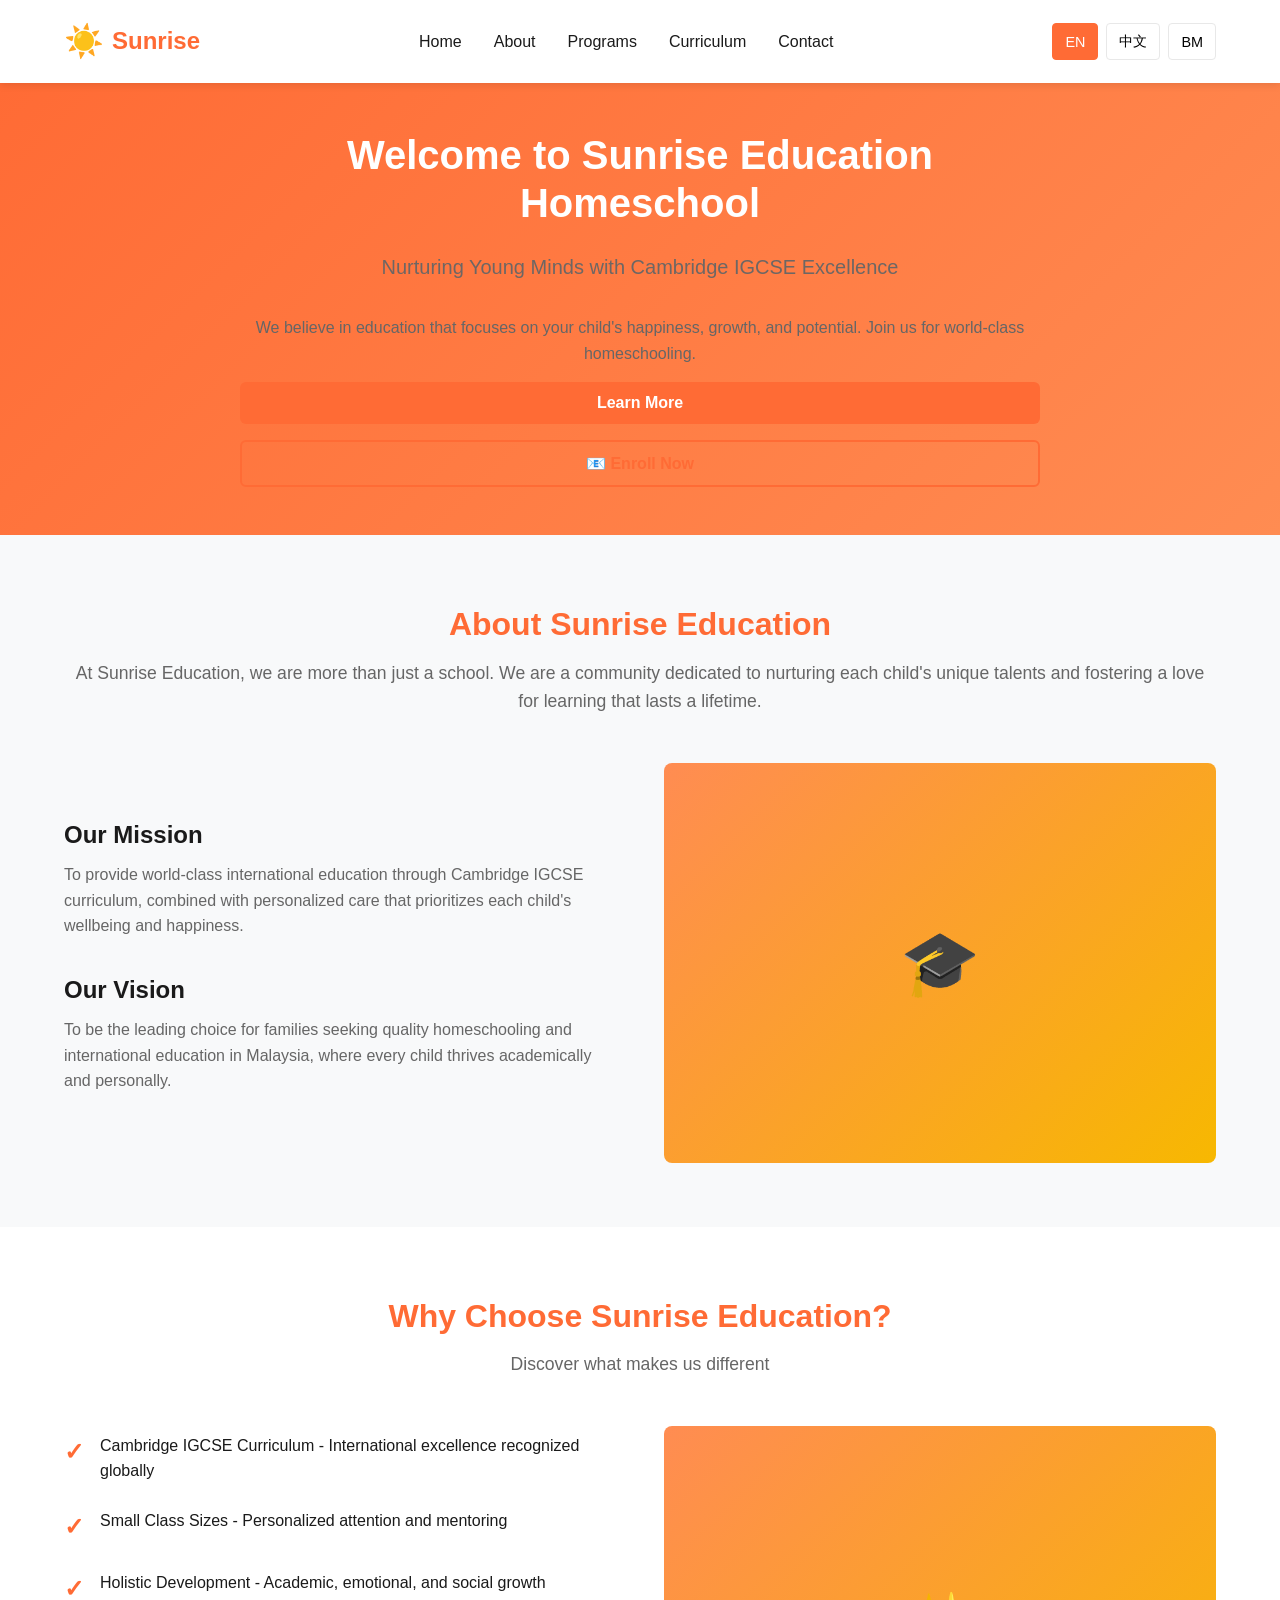
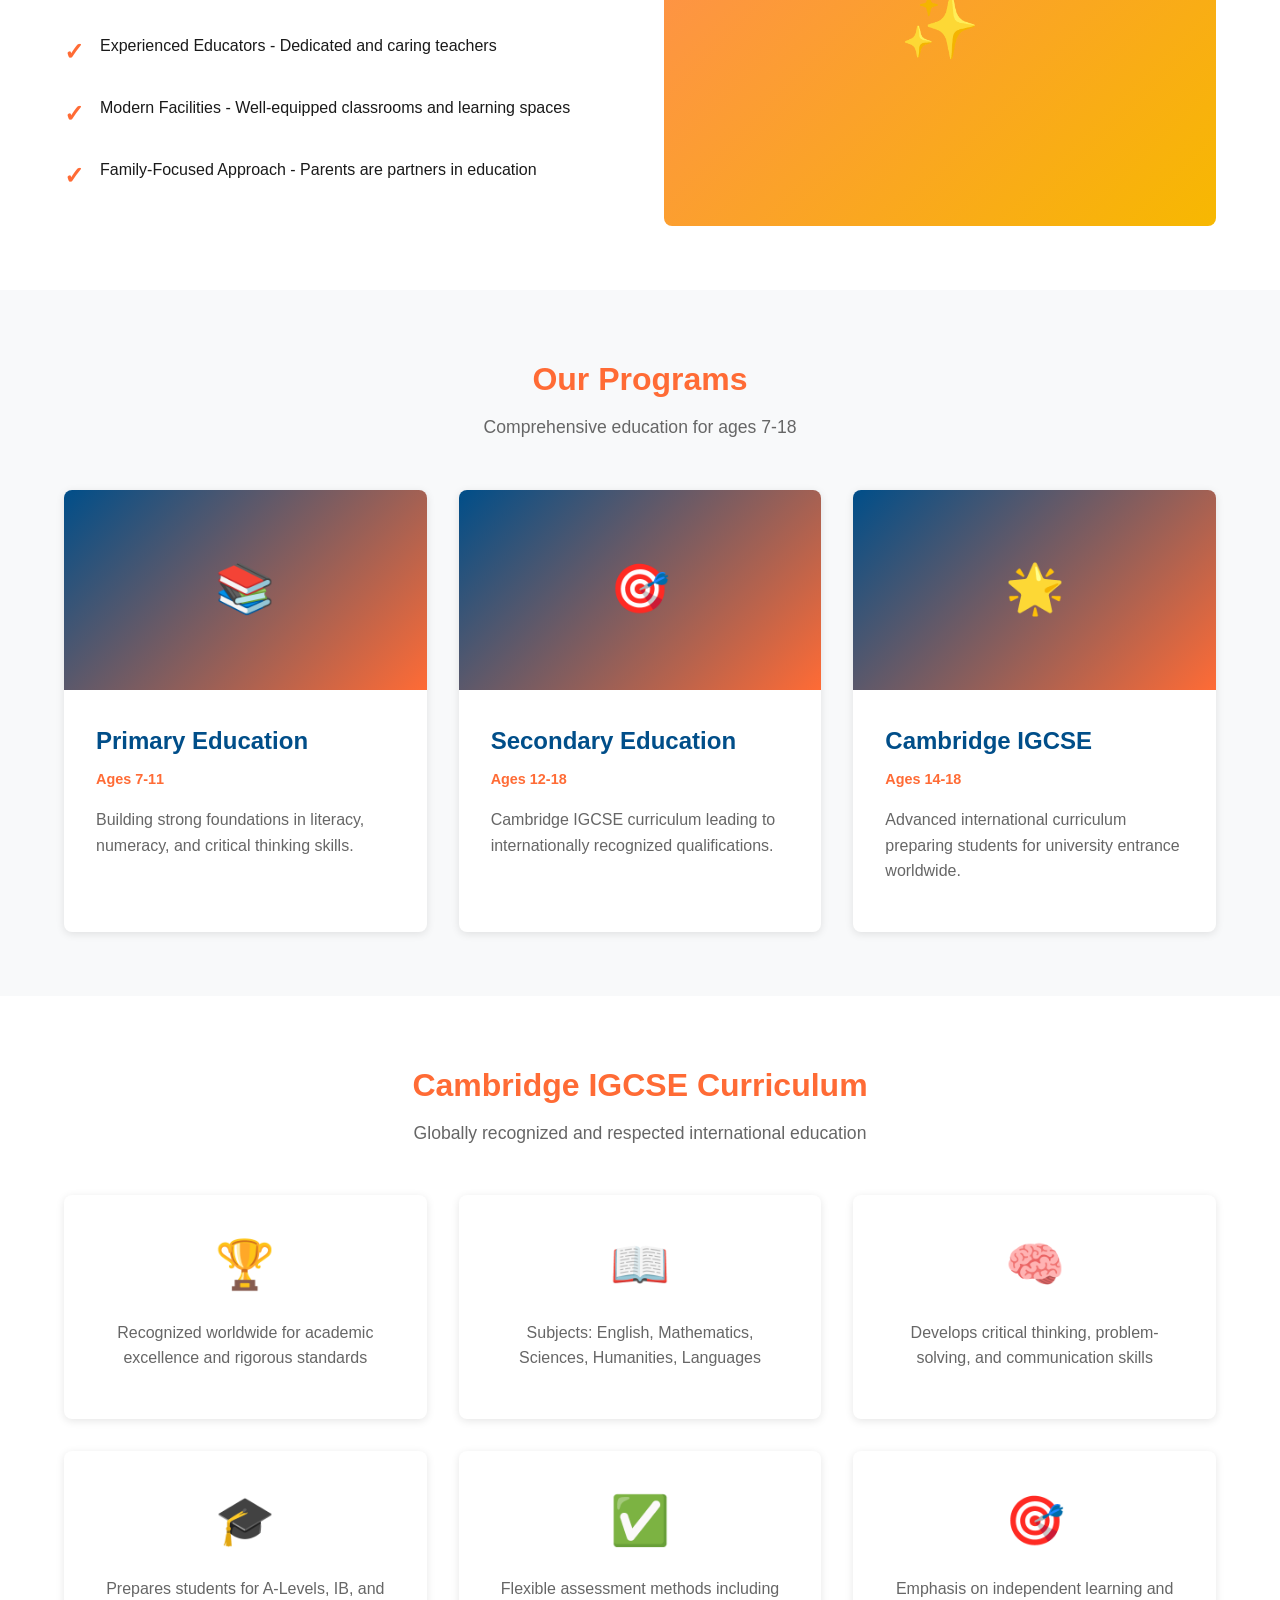
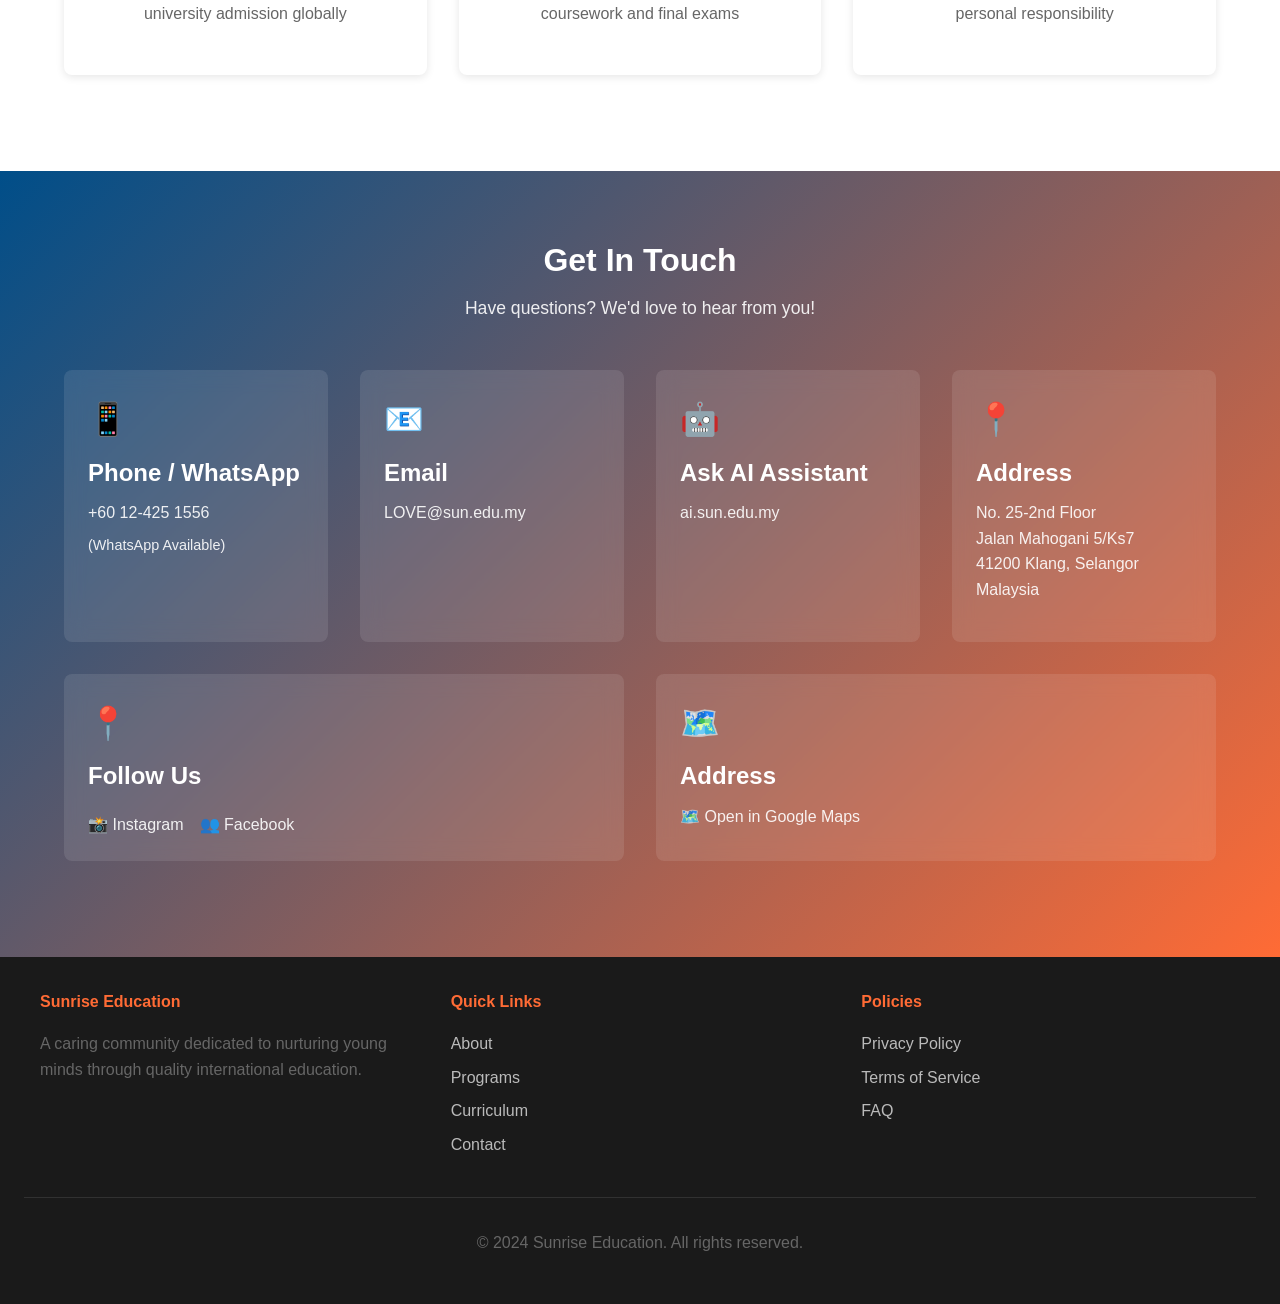
<file: index.html>
<!DOCTYPE html>
<html lang="en">
<head>
    <meta charset="UTF-8">
    <meta name="viewport" content="width=device-width, initial-scale=1.0">
    <meta name="description" content="Sunrise Education Homeschool - Cambridge IGCSE International Education for ages 7-18 in Malaysia">
    <meta name="keywords" content="homeschooling, international education, Cambridge IGCSE, Malaysia, Klang">
    <title>Sunrise Education Homeschool</title>
    <link rel="stylesheet" href="styles.css">
    <link rel="icon" type="image/svg+xml" href="data:image/svg+xml,<svg xmlns='http://www.w3.org/2000/svg' viewBox='0 0 100 100'><text y='75' font-size='75' fill='%23FF6B35'>☀</text></svg>">
</head>
<body>
    <div id="app"></div>
    <script src="i18n.js"></script>
    <script src="app.js"></script>
</body>
</html>
</file>
<file: styles.css>
:root {
  --primary: #FF6B35;
  --primary-dark: #E55A24;
  --primary-light: #FF8C52;
  --secondary: #004E89;
  --accent: #F7B801;
  --light-bg: #F8F9FA;
  --card-bg: #FFFFFF;
  --text-dark: #1a1a1a;
  --text-light: #666666;
  --border: #E8E8E8;
  --success: #4CAF50;
  --shadow: 0 2px 8px rgba(0, 0, 0, 0.1);
  --shadow-lg: 0 4px 16px rgba(0, 0, 0, 0.15);
}

* {
  margin: 0;
  padding: 0;
  box-sizing: border-box;
}

body {
  font-family: -apple-system, BlinkMacSystemFont, 'Segoe UI', 'Roboto', 'Oxygen',
    'Ubuntu', 'Cantarell', 'Fira Sans', 'Droid Sans', 'Helvetica Neue', sans-serif;
  -webkit-font-smoothing: antialiased;
  -moz-osx-font-smoothing: grayscale;
  color: var(--text-dark);
  background-color: var(--light-bg);
  line-height: 1.6;
}

/* Typography */
h1 {
  font-size: 2.5rem;
  font-weight: 700;
  line-height: 1.2;
  margin-bottom: 1rem;
}

h2 {
  font-size: 2rem;
  font-weight: 700;
  margin-bottom: 0.5rem;
}

h3 {
  font-size: 1.5rem;
  font-weight: 600;
  margin-bottom: 0.5rem;
}

p {
  color: var(--text-light);
  margin-bottom: 1rem;
}

/* Buttons */
.btn {
  display: inline-block;
  padding: 12px 24px;
  border-radius: 6px;
  font-weight: 600;
  text-decoration: none;
  border: none;
  cursor: pointer;
  transition: all 0.3s ease;
  font-size: 1rem;
  text-align: center;
}

.btn-primary {
  background-color: var(--primary);
  color: white;
}

.btn-primary:hover {
  background-color: var(--primary-dark);
  transform: translateY(-2px);
  box-shadow: var(--shadow-lg);
}

.btn-secondary {
  background-color: var(--secondary);
  color: white;
}

.btn-secondary:hover {
  background-color: #003a66;
  transform: translateY(-2px);
  box-shadow: var(--shadow-lg);
}

.btn-outline {
  border: 2px solid var(--primary);
  color: var(--primary);
  background-color: transparent;
}

.btn-outline:hover {
  background-color: var(--primary);
  color: white;
}

/* Header */
header {
  background-color: var(--card-bg);
  box-shadow: var(--shadow);
  position: sticky;
  top: 0;
  z-index: 100;
}

.header-container {
  display: flex;
  justify-content: space-between;
  align-items: center;
  padding: 1rem 1.5rem;
  max-width: 1200px;
  margin: 0 auto;
}

.logo {
  display: flex;
  align-items: center;
  gap: 0.5rem;
  font-size: 1.5rem;
  font-weight: 700;
  color: var(--primary);
  text-decoration: none;
}

.logo-icon {
  font-size: 2rem;
}

.nav-toggle {
  display: none;
  background: none;
  border: none;
  font-size: 1.5rem;
  cursor: pointer;
  color: var(--text-dark);
}

.header-right {
  display: flex;
  align-items: center;
  gap: 2rem;
}

.lang-selector {
  display: flex;
  gap: 0.5rem;
}

.lang-btn {
  background: none;
  border: 1px solid var(--border);
  padding: 0.5rem 0.75rem;
  border-radius: 4px;
  cursor: pointer;
  font-weight: 500;
  transition: all 0.3s ease;
  font-size: 0.9rem;
}

.lang-btn.active {
  background-color: var(--primary);
  color: white;
  border-color: var(--primary);
}

.lang-btn:hover:not(.active) {
  border-color: var(--primary);
  color: var(--primary);
}

nav ul {
  display: flex;
  list-style: none;
  gap: 2rem;
}

nav a {
  text-decoration: none;
  color: var(--text-dark);
  font-weight: 500;
  transition: color 0.3s ease;
}

nav a:hover {
  color: var(--primary);
}

/* Hero Section */
.hero {
  background: linear-gradient(135deg, var(--primary) 0%, var(--primary-light) 100%);
  color: white;
  padding: 3rem 1.5rem;
  text-align: center;
  min-height: 50vh;
  display: flex;
  align-items: center;
  justify-content: center;
}

.hero-content {
  max-width: 800px;
  animation: fadeInUp 0.8s ease;
}

.hero h1 {
  color: white;
  font-size: 2.5rem;
  margin-bottom: 1.5rem;
}

.hero .subtitle {
  font-size: 1.25rem;
  margin-bottom: 2rem;
  opacity: 0.95;
}

.hero-buttons {
  display: flex;
  flex-direction: column;
  gap: 1rem;
  justify-content: center;
  flex-wrap: wrap;
}

/* Container */
.container {
  max-width: 1200px;
  margin: 0 auto;
  padding: 0 1.5rem;
}

/* Sections */
section {
  padding: 4rem 1.5rem;
}

.section-title {
  text-align: center;
  margin-bottom: 3rem;
}

.section-title h2 {
  color: var(--primary);
  margin-bottom: 0.5rem;
}

.section-title p {
  font-size: 1.1rem;
  color: var(--text-light);
}

/* Features Grid */
.features-grid {
  display: grid;
  grid-template-columns: repeat(auto-fit, minmax(280px, 1fr));
  gap: 2rem;
  margin-bottom: 2rem;
}

.feature-card {
  background-color: var(--card-bg);
  padding: 2rem;
  border-radius: 8px;
  box-shadow: var(--shadow);
  transition: all 0.3s ease;
  text-align: center;
}

.feature-card:hover {
  transform: translateY(-8px);
  box-shadow: var(--shadow-lg);
}

.feature-icon {
  font-size: 3rem;
  margin-bottom: 1rem;
}

.feature-card h3 {
  color: var(--secondary);
  margin-bottom: 1rem;
}

/* Why Choose Us */
.why-choose {
  background-color: var(--card-bg);
}

.why-choose-content {
  display: grid;
  grid-template-columns: 1fr 1fr;
  gap: 3rem;
  align-items: center;
}

.why-choose-list {
  list-style: none;
}

.why-choose-list li {
  display: flex;
  gap: 1rem;
  margin-bottom: 1.5rem;
  font-size: 1rem;
}

.why-choose-list li:before {
  content: "✓";
  color: var(--primary);
  font-weight: bold;
  font-size: 1.5rem;
  flex-shrink: 0;
}

.why-choose-image {
  width: 100%;
  height: 400px;
  background: linear-gradient(135deg, var(--primary-light), var(--accent));
  border-radius: 8px;
  display: flex;
  align-items: center;
  justify-content: center;
  font-size: 4rem;
}

/* Programs */
.programs-grid {
  display: grid;
  grid-template-columns: repeat(auto-fit, minmax(300px, 1fr));
  gap: 2rem;
}

.program-card {
  background-color: var(--card-bg);
  border-radius: 8px;
  overflow: hidden;
  box-shadow: var(--shadow);
  transition: all 0.3s ease;
}

.program-card-image {
  height: 200px;
  background: linear-gradient(135deg, var(--secondary), var(--primary));
  display: flex;
  align-items: center;
  justify-content: center;
  font-size: 3rem;
  color: white;
}

.program-card-content {
  padding: 2rem;
}

.program-card h3 {
  color: var(--secondary);
  margin-bottom: 0.5rem;
}

.program-card .age-range {
  color: var(--primary);
  font-weight: 600;
  margin-bottom: 1rem;
  font-size: 0.9rem;
}

/* Contact Section */
.contact-section {
  background: linear-gradient(135deg, var(--secondary), var(--primary));
  color: white;
}

.contact-grid {
  display: grid;
  grid-template-columns: repeat(auto-fit, minmax(250px, 1fr));
  gap: 2rem;
  margin-bottom: 2rem;
}

.contact-item {
  background-color: rgba(255, 255, 255, 0.1);
  padding: 1.5rem;
  border-radius: 8px;
  backdrop-filter: blur(10px);
}

.contact-item-icon {
  font-size: 2rem;
  margin-bottom: 0.5rem;
}

.contact-item h3 {
  color: white;
  margin-bottom: 0.5rem;
}

.contact-item a,
.contact-item p {
  color: rgba(255, 255, 255, 0.9);
  text-decoration: none;
}

.contact-item a:hover {
  text-decoration: underline;
}

.contact-form {
  background-color: white;
  padding: 2rem;
  border-radius: 8px;
  margin-top: 2rem;
}

.form-group {
  margin-bottom: 1.5rem;
}

label {
  display: block;
  margin-bottom: 0.5rem;
  font-weight: 500;
  color: var(--text-dark);
}

input,
textarea {
  width: 100%;
  padding: 0.75rem;
  border: 1px solid var(--border);
  border-radius: 4px;
  font-family: inherit;
  font-size: 1rem;
  transition: border-color 0.3s ease;
}

input:focus,
textarea:focus {
  outline: none;
  border-color: var(--primary);
  box-shadow: 0 0 0 3px rgba(255, 107, 53, 0.1);
}

textarea {
  resize: vertical;
  min-height: 120px;
}

/* Footer */
footer {
  background-color: var(--text-dark);
  color: white;
  padding: 2rem 1.5rem;
  text-align: center;
}

.footer-content {
  max-width: 1200px;
  margin: 0 auto;
  display: grid;
  grid-template-columns: repeat(auto-fit, minmax(250px, 1fr));
  gap: 2rem;
  text-align: left;
  margin-bottom: 2rem;
}

.footer-section h4 {
  margin-bottom: 1rem;
  color: var(--primary);
}

.footer-section ul {
  list-style: none;
}

.footer-section ul li {
  margin-bottom: 0.5rem;
}

.footer-section a {
  color: rgba(255, 255, 255, 0.7);
  text-decoration: none;
  transition: color 0.3s ease;
}

.footer-section a:hover {
  color: var(--primary);
}

.footer-bottom {
  border-top: 1px solid rgba(255, 255, 255, 0.1);
  padding-top: 2rem;
  text-align: center;
  color: rgba(255, 255, 255, 0.7);
}

/* Animations */
@keyframes fadeInUp {
  from {
    opacity: 0;
    transform: translateY(30px);
  }
  to {
    opacity: 1;
    transform: translateY(0);
  }
}

/* Mobile First Responsive */
@media (max-width: 768px) {
  h1 {
    font-size: 1.75rem;
  }

  h2 {
    font-size: 1.5rem;
  }

  h3 {
    font-size: 1.25rem;
  }

  section {
    padding: 2rem 1.5rem;
  }

  .nav-toggle {
    display: block;
  }

  nav ul {
    flex-direction: column;
    gap: 1rem;
    display: none;
  }

  nav.active ul {
    display: flex;
  }

  .hero {
    min-height: 40vh;
    padding: 2rem 1.5rem;
  }

  .hero h1 {
    font-size: 1.75rem;
  }

  .hero .subtitle {
    font-size: 1rem;
  }

  .hero-buttons {
    flex-direction: column;
  }

  .why-choose-content {
    grid-template-columns: 1fr;
    gap: 2rem;
  }

  .why-choose-image {
    height: 250px;
  }

  .features-grid {
    grid-template-columns: 1fr;
  }

  .programs-grid {
    grid-template-columns: 1fr;
  }

  .contact-grid {
    grid-template-columns: 1fr;
  }

  .contact-form {
    padding: 1.5rem;
  }

  .footer-content {
    grid-template-columns: 1fr;
    text-align: center;
  }

  .header-right {
    gap: 1rem;
  }
}

@media (max-width: 480px) {
  h1 {
    font-size: 1.5rem;
  }

  h2 {
    font-size: 1.25rem;
  }

  section {
    padding: 1.5rem 1rem;
  }

  .btn {
    padding: 10px 16px;
    font-size: 0.9rem;
  }

  .header-container {
    padding: 1rem;
  }

  .lang-selector {
    gap: 0.25rem;
  }

  .lang-btn {
    padding: 0.4rem 0.6rem;
    font-size: 0.8rem;
  }

  .hero h1 {
    font-size: 1.5rem;
  }

  .hero .subtitle {
    font-size: 0.9rem;
  }

  .feature-card {
    padding: 1.5rem;
  }

  .feature-icon {
    font-size: 2.5rem;
  }
}
</file>
